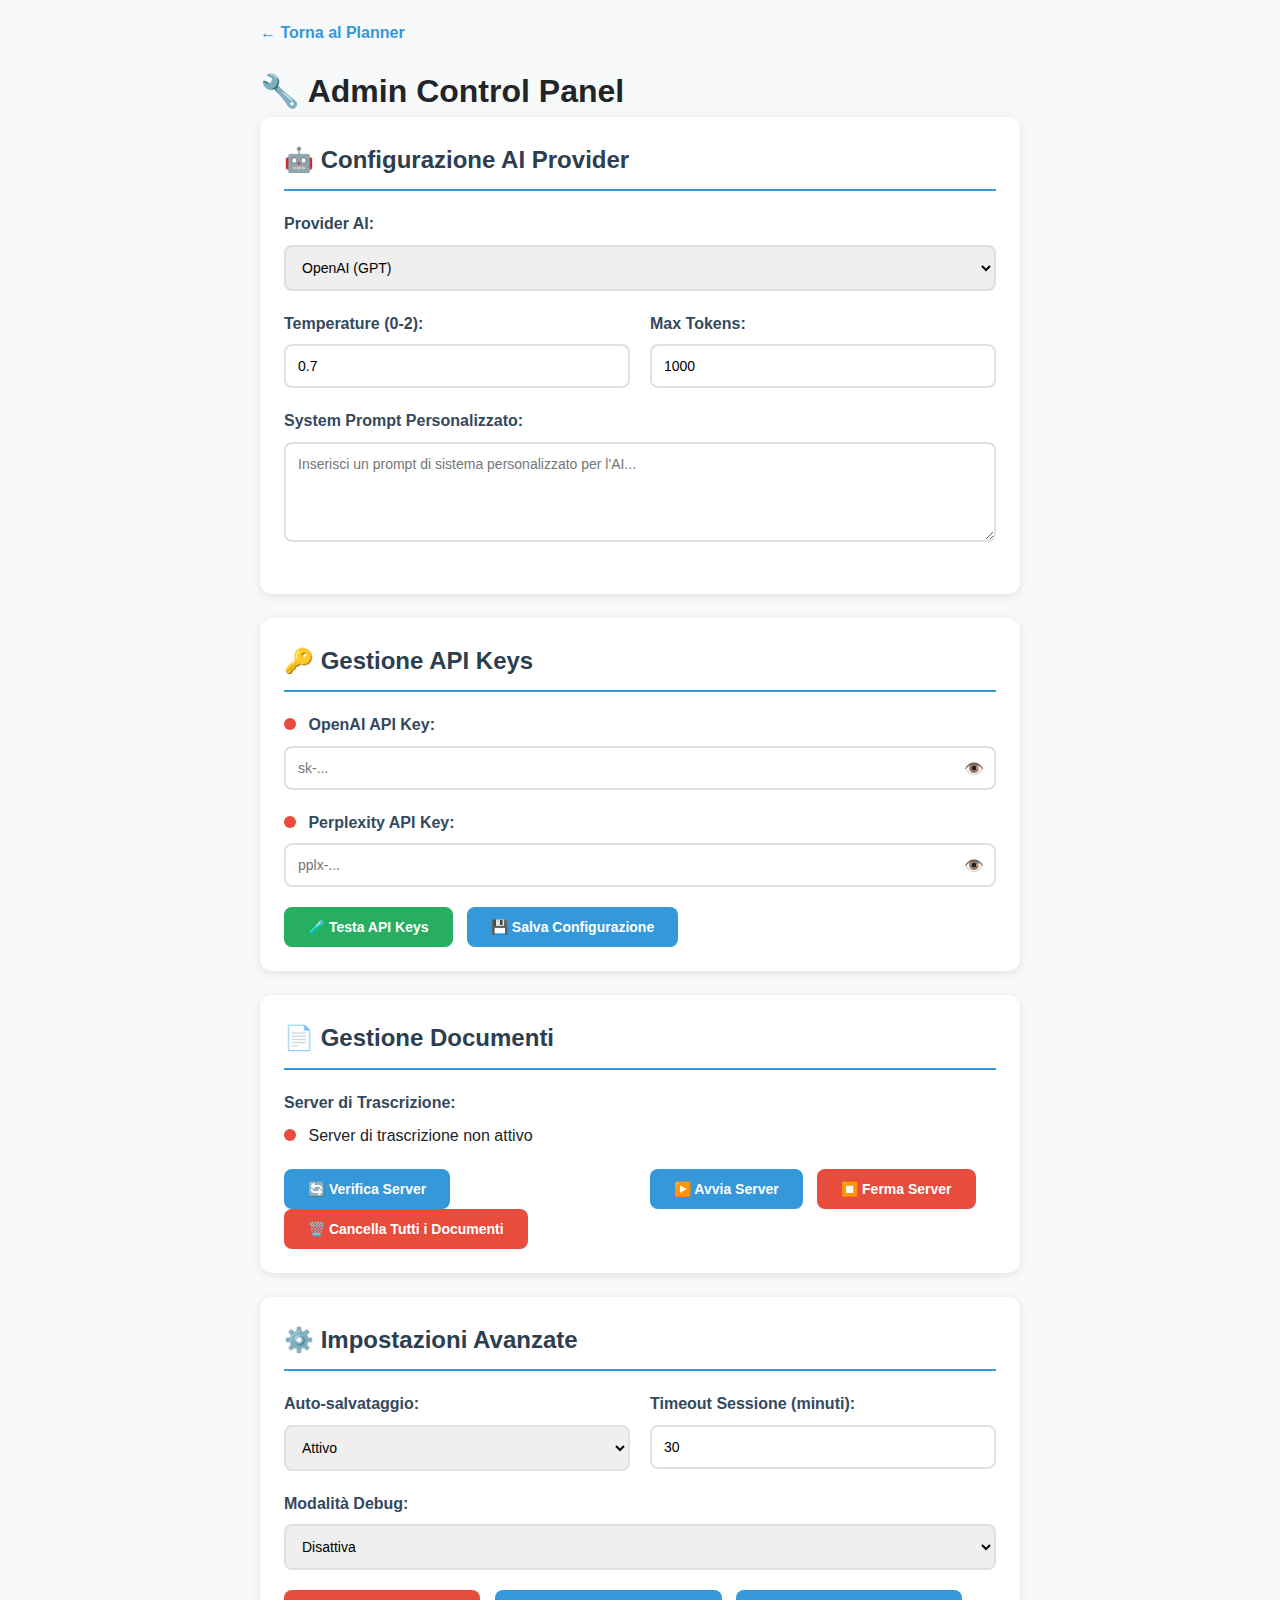
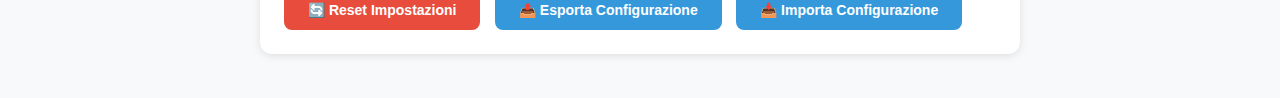
<file: admin.html>
<!DOCTYPE html>
<html lang="it">
<head>
    <meta charset="UTF-8">
    <meta name="viewport" content="width=device-width, initial-scale=1.0">
    <title>Admin Control - The Planner</title>
    <link rel="stylesheet" href="style.css">
    <style>
        .admin-container {
            max-width: 800px;
            margin: 0 auto;
            padding: 20px;
        }
        
        .admin-section {
            background: white;
            border-radius: 12px;
            padding: 24px;
            margin-bottom: 24px;
            box-shadow: 0 2px 8px rgba(0,0,0,0.1);
        }
        
        .admin-section h2 {
            color: #2c3e50;
            margin-bottom: 20px;
            border-bottom: 2px solid #3498db;
            padding-bottom: 10px;
        }
        
        .form-group {
            margin-bottom: 20px;
        }
        
        .form-group label {
            display: block;
            margin-bottom: 8px;
            font-weight: 600;
            color: #34495e;
        }
        
        .form-group input, .form-group select, .form-group textarea {
            width: 100%;
            padding: 12px;
            border: 2px solid #e0e0e0;
            border-radius: 8px;
            font-size: 14px;
            transition: border-color 0.3s;
        }
        
        .form-group input:focus, .form-group select:focus, .form-group textarea:focus {
            outline: none;
            border-color: #3498db;
        }
        
        .api-key-input {
            position: relative;
        }
        
        .api-key-input input {
            padding-right: 50px;
        }
        
        .toggle-visibility {
            position: absolute;
            right: 12px;
            top: 50%;
            transform: translateY(-50%);
            background: none;
            border: none;
            cursor: pointer;
            font-size: 16px;
        }
        
        .btn {
            background: #3498db;
            color: white;
            border: none;
            padding: 12px 24px;
            border-radius: 8px;
            cursor: pointer;
            font-size: 14px;
            font-weight: 600;
            transition: background 0.3s;
            margin-right: 10px;
        }
        
        .btn:hover {
            background: #2980b9;
        }
        
        .btn-success {
            background: #27ae60;
        }
        
        .btn-success:hover {
            background: #229954;
        }
        
        .btn-danger {
            background: #e74c3c;
        }
        
        .btn-danger:hover {
            background: #c0392b;
        }
        
        .status-indicator {
            display: inline-block;
            width: 12px;
            height: 12px;
            border-radius: 50%;
            margin-right: 8px;
        }
        
        .status-active {
            background: #27ae60;
        }
        
        .status-inactive {
            background: #e74c3c;
        }
        
        .back-link {
            display: inline-block;
            margin-bottom: 20px;
            color: #3498db;
            text-decoration: none;
            font-weight: 600;
        }
        
        .back-link:hover {
            text-decoration: underline;
        }
        
        .config-grid {
            display: grid;
            grid-template-columns: 1fr 1fr;
            gap: 20px;
        }
        
        @media (max-width: 768px) {
            .config-grid {
                grid-template-columns: 1fr;
            }
        }
    </style>
</head>
<body>
    <div class="admin-container">
        <a href="index.html" class="back-link">← Torna al Planner</a>
        
        <h1>🔧 Admin Control Panel</h1>
        
        <!-- Configurazione AI Provider -->
        <div class="admin-section">
            <h2>🤖 Configurazione AI Provider</h2>
            <div class="form-group">
                <label for="aiProvider">Provider AI:</label>
                <select id="aiProvider">
                    <option value="openai">OpenAI (GPT)</option>
                    <option value="perplexity">Perplexity</option>
                </select>
            </div>
            
            <div class="config-grid">
                <div class="form-group">
                    <label for="temperature">Temperature (0-2):</label>
                    <input type="number" id="temperature" min="0" max="2" step="0.1" value="0.7">
                </div>
                
                <div class="form-group">
                    <label for="maxTokens">Max Tokens:</label>
                    <input type="number" id="maxTokens" min="100" max="4000" value="1000">
                </div>
            </div>
            
            <div class="form-group">
                <label for="systemPrompt">System Prompt Personalizzato:</label>
                <textarea id="systemPrompt" rows="4" placeholder="Inserisci un prompt di sistema personalizzato per l'AI..."></textarea>
            </div>
        </div>
        
        <!-- Gestione API Keys -->
        <div class="admin-section">
            <h2>🔑 Gestione API Keys</h2>
            
            <div class="form-group">
                <label for="openaiKey">
                    <span class="status-indicator" id="openaiStatus"></span>
                    OpenAI API Key:
                </label>
                <div class="api-key-input">
                    <input type="password" id="openaiKey" placeholder="sk-...">
                    <button type="button" class="toggle-visibility" onclick="toggleKeyVisibility('openaiKey')">👁️</button>
                </div>
            </div>
            
            <div class="form-group">
                <label for="perplexityKey">
                    <span class="status-indicator" id="perplexityStatus"></span>
                    Perplexity API Key:
                </label>
                <div class="api-key-input">
                    <input type="password" id="perplexityKey" placeholder="pplx-...">
                    <button type="button" class="toggle-visibility" onclick="toggleKeyVisibility('perplexityKey')">👁️</button>
                </div>
            </div>
            
            <button class="btn btn-success" onclick="testApiKeys()">🧪 Testa API Keys</button>
            <button class="btn" onclick="saveConfiguration()">💾 Salva Configurazione</button>
        </div>
        
        <!-- Gestione Documenti -->
        <div class="admin-section">
            <h2>📄 Gestione Documenti</h2>
            
            <div class="form-group">
                <label>Server di Trascrizione:</label>
                <div>
                    <span class="status-indicator" id="serverStatus"></span>
                    <span id="serverStatusText">Verificando...</span>
                </div>
            </div>
            
            <div class="config-grid">
                <div>
                    <button class="btn" onclick="checkServerStatus()">🔄 Verifica Server</button>
                    <button class="btn btn-danger" onclick="clearAllDocuments()">🗑️ Cancella Tutti i Documenti</button>
                </div>
                
                <div>
                    <button class="btn" onclick="startTranscriptionServer()">▶️ Avvia Server</button>
                    <button class="btn btn-danger" onclick="stopTranscriptionServer()">⏹️ Ferma Server</button>
                </div>
            </div>
        </div>
        
        <!-- Impostazioni Avanzate -->
        <div class="admin-section">
            <h2>⚙️ Impostazioni Avanzate</h2>
            
            <div class="config-grid">
                <div class="form-group">
                    <label for="autoSave">Auto-salvataggio:</label>
                    <select id="autoSave">
                        <option value="true">Attivo</option>
                        <option value="false">Disattivo</option>
                    </select>
                </div>
                
                <div class="form-group">
                    <label for="sessionTimeout">Timeout Sessione (minuti):</label>
                    <input type="number" id="sessionTimeout" min="5" max="120" value="30">
                </div>
            </div>
            
            <div class="form-group">
                <label for="debugMode">Modalità Debug:</label>
                <select id="debugMode">
                    <option value="false">Disattiva</option>
                    <option value="true">Attiva</option>
                </select>
            </div>
            
            <button class="btn btn-danger" onclick="resetAllSettings()">🔄 Reset Impostazioni</button>
            <button class="btn" onclick="exportConfiguration()">📤 Esporta Configurazione</button>
            <button class="btn" onclick="importConfiguration()">📥 Importa Configurazione</button>
        </div>
    </div>
    
    <script src="config.js"></script>
    <script src="admin.js"></script>
</body>
</html>
</file>
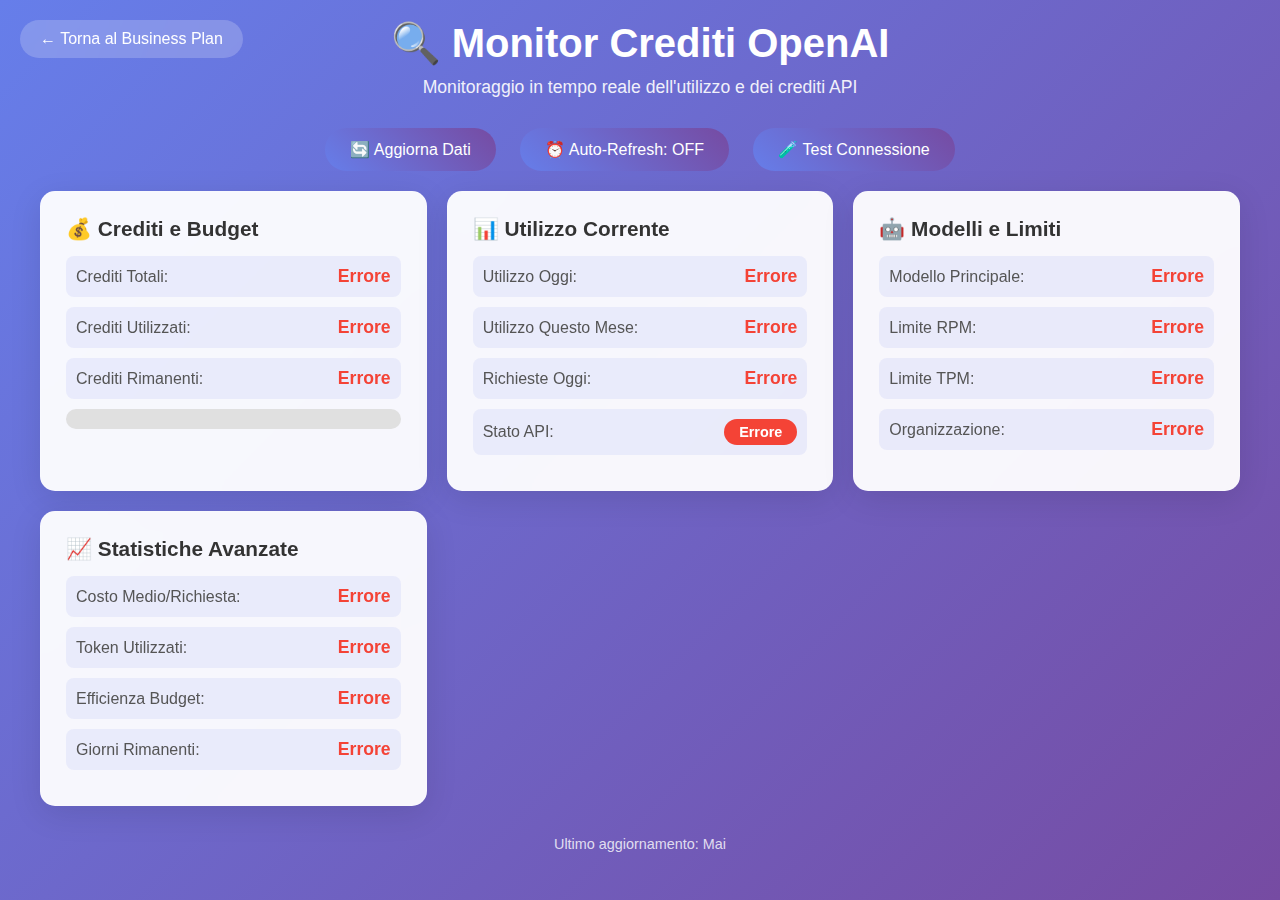
<file: monitor.html>
<!DOCTYPE html>
<html lang="it">
<head>
    <meta charset="UTF-8">
    <meta name="viewport" content="width=device-width, initial-scale=1.0">
    <title>Monitor Crediti OpenAI - ThePlanner</title>
    <link rel="stylesheet" href="monitor.css">
    <style>
        * {
            margin: 0;
            padding: 0;
            box-sizing: border-box;
        }

        body {
            font-family: 'Segoe UI', Tahoma, Geneva, Verdana, sans-serif;
            background: linear-gradient(135deg, #667eea 0%, #764ba2 100%);
            min-height: 100vh;
            padding: 20px;
        }

        .container {
            max-width: 1200px;
            margin: 0 auto;
        }

        .header {
            text-align: center;
            color: white;
            margin-bottom: 30px;
        }

        .header h1 {
            font-size: 2.5rem;
            margin-bottom: 10px;
        }

        .header p {
            font-size: 1.1rem;
            opacity: 0.9;
        }

        .dashboard {
            display: grid;
            grid-template-columns: repeat(auto-fit, minmax(300px, 1fr));
            gap: 20px;
            margin-bottom: 30px;
        }

        .card {
            background: rgba(255, 255, 255, 0.95);
            border-radius: 15px;
            padding: 25px;
            box-shadow: 0 8px 32px rgba(0, 0, 0, 0.1);
            backdrop-filter: blur(10px);
            border: 1px solid rgba(255, 255, 255, 0.2);
        }

        .card h3 {
            color: #333;
            margin-bottom: 15px;
            font-size: 1.3rem;
            display: flex;
            align-items: center;
            gap: 10px;
        }

        .metric {
            display: flex;
            justify-content: space-between;
            align-items: center;
            margin-bottom: 10px;
            padding: 10px;
            background: rgba(103, 126, 234, 0.1);
            border-radius: 8px;
        }

        .metric-label {
            font-weight: 500;
            color: #555;
        }

        .metric-value {
            font-weight: bold;
            color: #667eea;
            font-size: 1.1rem;
        }

        .progress-bar {
            width: 100%;
            height: 20px;
            background: #e0e0e0;
            border-radius: 10px;
            overflow: hidden;
            margin-top: 10px;
        }

        .progress-fill {
            height: 100%;
            background: linear-gradient(90deg, #4CAF50, #45a049);
            transition: width 0.3s ease;
            border-radius: 10px;
        }

        .status {
            display: inline-block;
            padding: 5px 15px;
            border-radius: 20px;
            font-size: 0.9rem;
            font-weight: bold;
        }

        .status.active {
            background: #4CAF50;
            color: white;
        }

        .status.warning {
            background: #ff9800;
            color: white;
        }

        .status.error {
            background: #f44336;
            color: white;
        }

        .controls {
            text-align: center;
            margin-bottom: 20px;
        }

        .btn {
            background: linear-gradient(45deg, #667eea, #764ba2);
            color: white;
            border: none;
            padding: 12px 25px;
            border-radius: 25px;
            cursor: pointer;
            font-size: 1rem;
            margin: 0 10px;
            transition: all 0.3s ease;
        }

        .btn:hover {
            transform: translateY(-2px);
            box-shadow: 0 5px 15px rgba(0, 0, 0, 0.2);
        }

        .btn:disabled {
            opacity: 0.6;
            cursor: not-allowed;
            transform: none;
        }

        .loading {
            display: inline-block;
            width: 20px;
            height: 20px;
            border: 3px solid #f3f3f3;
            border-top: 3px solid #667eea;
            border-radius: 50%;
            animation: spin 1s linear infinite;
        }

        @keyframes spin {
            0% { transform: rotate(0deg); }
            100% { transform: rotate(360deg); }
        }

        .pulse {
            animation: pulse 2s infinite;
        }

        @keyframes pulse {
            0% { opacity: 1; }
            50% { opacity: 0.7; }
            100% { opacity: 1; }
        }

        .chart-container {
            height: 300px;
            margin-top: 20px;
            background: white;
            border-radius: 10px;
            padding: 20px;
        }

        .last-updated {
            text-align: center;
            color: rgba(255, 255, 255, 0.8);
            margin-top: 20px;
            font-size: 0.9rem;
        }

        .back-link {
            position: fixed;
            top: 20px;
            left: 20px;
            background: rgba(255, 255, 255, 0.2);
            color: white;
            padding: 10px 20px;
            border-radius: 25px;
            text-decoration: none;
            backdrop-filter: blur(10px);
            transition: all 0.3s ease;
        }

        .back-link:hover {
            background: rgba(255, 255, 255, 0.3);
            transform: translateY(-2px);
        }
    </style>
</head>
<body>
    <a href="index.html" class="back-link">← Torna al Business Plan</a>
    
    <div class="container">
        <div class="header">
            <h1>🔍 Monitor Crediti OpenAI</h1>
            <p>Monitoraggio in tempo reale dell'utilizzo e dei crediti API</p>
        </div>

        <div class="controls">
            <button class="btn" onclick="refreshData()">🔄 Aggiorna Dati</button>
            <button class="btn" id="autoRefreshBtn" onclick="toggleAutoRefresh()">⏰ Auto-Refresh: OFF</button>
            <button class="btn" onclick="testConnection()">🧪 Test Connessione</button>
        </div>

        <div class="dashboard">
            <!-- Crediti e Budget -->
            <div class="card">
                <h3>💰 Crediti e Budget</h3>
                <div class="metric">
                    <span class="metric-label">Crediti Totali:</span>
                    <span class="metric-value tooltip" id="totalCredits" data-tooltip="Budget totale configurato">$0.00</span>
                </div>
                <div class="metric">
                    <span class="metric-label">Crediti Utilizzati:</span>
                    <span class="metric-value tooltip" id="usedCredits" data-tooltip="Crediti utilizzati questo mese">$0.00</span>
                </div>
                <div class="metric">
                    <span class="metric-label">Crediti Rimanenti:</span>
                    <span class="metric-value tooltip" id="remainingCredits" data-tooltip="Crediti rimanenti disponibili">$0.00</span>
                </div>
                <div class="progress-bar">
                    <div class="progress-fill" id="creditProgress" style="width: 0%"></div>
                </div>
            </div>

            <!-- Utilizzo Corrente -->
            <div class="card">
                <h3>📊 Utilizzo Corrente</h3>
                <div class="metric">
                    <span class="metric-label">Utilizzo Oggi:</span>
                    <span class="metric-value tooltip" id="todayUsage" data-tooltip="Spesa di oggi">$0.00</span>
                </div>
                <div class="metric">
                    <span class="metric-label">Utilizzo Questo Mese:</span>
                    <span class="metric-value tooltip" id="monthUsage" data-tooltip="Spesa totale del mese">$0.00</span>
                </div>
                <div class="metric">
                    <span class="metric-label">Richieste Oggi:</span>
                    <span class="metric-value tooltip" id="todayRequests" data-tooltip="Richieste API di oggi">0</span>
                </div>
                <div class="metric">
                    <span class="metric-label">Stato API:</span>
                    <span class="status active status-indicator" id="apiStatus">Attiva</span>
                </div>
            </div>

            <!-- Modelli e Limiti -->
            <div class="card">
                <h3>🤖 Modelli e Limiti</h3>
                <div class="metric">
                    <span class="metric-label">Modello Principale:</span>
                    <span class="metric-value" id="primaryModel">GPT-4</span>
                </div>
                <div class="metric">
                    <span class="metric-label">Limite RPM:</span>
                    <span class="metric-value" id="rpmLimit">-</span>
                </div>
                <div class="metric">
                    <span class="metric-label">Limite TPM:</span>
                    <span class="metric-value" id="tpmLimit">-</span>
                </div>
                <div class="metric">
                    <span class="metric-label">Organizzazione:</span>
                    <span class="metric-value" id="organization">-</span>
                </div>
            </div>

            <!-- Statistiche Avanzate -->
            <div class="card">
                <h3>📈 Statistiche Avanzate</h3>
                <div class="metric">
                    <span class="metric-label">Costo Medio/Richiesta:</span>
                    <span class="metric-value" id="avgCostPerRequest">$0.00</span>
                </div>
                <div class="metric">
                    <span class="metric-label">Token Utilizzati:</span>
                    <span class="metric-value" id="tokensUsed">0</span>
                </div>
                <div class="metric">
                    <span class="metric-label">Efficienza Budget:</span>
                    <span class="metric-value" id="budgetEfficiency">100%</span>
                </div>
                <div class="metric">
                    <span class="metric-label">Giorni Rimanenti:</span>
                    <span class="metric-value" id="daysRemaining">∞</span>
                </div>
            </div>
        </div>

        <div class="last-updated">
            Ultimo aggiornamento: <span id="lastUpdated">Mai</span>
        </div>
    </div>

    <script src="monitor.js"></script>
</body>
</html>
</file>
<file: monitor.css>
/* Monitor Crediti OpenAI - Stili Avanzati */

/* Animazioni per metriche live */
@keyframes countUp {
    from { transform: scale(0.8); opacity: 0; }
    to { transform: scale(1); opacity: 1; }
}

@keyframes slideInLeft {
    from { transform: translateX(-20px); opacity: 0; }
    to { transform: translateX(0); opacity: 1; }
}

@keyframes slideInRight {
    from { transform: translateX(20px); opacity: 0; }
    to { transform: translateX(0); opacity: 1; }
}

@keyframes fadeInUp {
    from { transform: translateY(20px); opacity: 0; }
    to { transform: translateY(0); opacity: 1; }
}

/* Effetti hover migliorati */
.card:hover {
    transform: translateY(-5px);
    box-shadow: 0 15px 35px rgba(0,0,0,0.2);
    transition: all 0.3s cubic-bezier(0.4, 0, 0.2, 1);
}

/* Animazioni per valori che cambiano */
.metric-value {
    animation: countUp 0.6s ease-out;
    transition: all 0.3s ease;
}

.metric-value.updating {
    animation: pulse 0.5s ease-in-out;
    color: #2196F3;
}

/* Barra di progresso animata */
.progress-bar {
    transition: width 1s cubic-bezier(0.4, 0, 0.2, 1);
    position: relative;
    overflow: hidden;
}

.progress-bar::after {
    content: '';
    position: absolute;
    top: 0;
    left: -100%;
    width: 100%;
    height: 100%;
    background: linear-gradient(90deg, transparent, rgba(255,255,255,0.3), transparent);
    animation: shimmer 2s infinite;
}

@keyframes shimmer {
    0% { left: -100%; }
    100% { left: 100%; }
}

/* Indicatori di stato avanzati */
.status-indicator {
    position: relative;
    display: inline-flex;
    align-items: center;
    gap: 8px;
}

.status-indicator::before {
    content: '';
    width: 8px;
    height: 8px;
    border-radius: 50%;
    animation: pulse 2s infinite;
}

.status.active::before {
    background: #4CAF50;
    box-shadow: 0 0 10px rgba(76, 175, 80, 0.5);
}

.status.warning::before {
    background: #ff9800;
    box-shadow: 0 0 10px rgba(255, 152, 0, 0.5);
}

.status.error::before {
    background: #f44336;
    box-shadow: 0 0 10px rgba(244, 67, 54, 0.5);
}

/* Effetti per i pulsanti */
.btn {
    position: relative;
    overflow: hidden;
    transition: all 0.3s ease;
}

.btn::before {
    content: '';
    position: absolute;
    top: 50%;
    left: 50%;
    width: 0;
    height: 0;
    background: rgba(255,255,255,0.2);
    border-radius: 50%;
    transform: translate(-50%, -50%);
    transition: width 0.6s, height 0.6s;
}

.btn:active::before {
    width: 300px;
    height: 300px;
}

/* Animazioni per le cards */
.card {
    animation: fadeInUp 0.6s ease-out;
}

.card:nth-child(1) { animation-delay: 0.1s; }
.card:nth-child(2) { animation-delay: 0.2s; }
.card:nth-child(3) { animation-delay: 0.3s; }
.card:nth-child(4) { animation-delay: 0.4s; }

/* Effetti per i numeri che cambiano */
.metric-value.changed {
    animation: highlight 0.8s ease-out;
}

@keyframes highlight {
    0% { background: rgba(33, 150, 243, 0.2); transform: scale(1); }
    50% { background: rgba(33, 150, 243, 0.4); transform: scale(1.05); }
    100% { background: transparent; transform: scale(1); }
}

/* Indicatore di caricamento migliorato */
.loading-overlay {
    position: absolute;
    top: 0;
    left: 0;
    right: 0;
    bottom: 0;
    background: rgba(255,255,255,0.9);
    display: flex;
    align-items: center;
    justify-content: center;
    border-radius: 15px;
    backdrop-filter: blur(5px);
    z-index: 10;
}

.loading-spinner {
    width: 40px;
    height: 40px;
    border: 4px solid #f3f3f3;
    border-top: 4px solid #2196F3;
    border-radius: 50%;
    animation: spin 1s linear infinite;
}

/* Tooltip per informazioni aggiuntive */
.tooltip {
    position: relative;
    cursor: help;
}

.tooltip::after {
    content: attr(data-tooltip);
    position: absolute;
    bottom: 125%;
    left: 50%;
    transform: translateX(-50%);
    background: rgba(0,0,0,0.9);
    color: white;
    padding: 8px 12px;
    border-radius: 6px;
    font-size: 0.8em;
    white-space: nowrap;
    opacity: 0;
    visibility: hidden;
    transition: all 0.3s ease;
    z-index: 1000;
}

.tooltip::before {
    content: '';
    position: absolute;
    bottom: 115%;
    left: 50%;
    transform: translateX(-50%);
    border: 5px solid transparent;
    border-top-color: rgba(0,0,0,0.9);
    opacity: 0;
    visibility: hidden;
    transition: all 0.3s ease;
}

.tooltip:hover::after,
.tooltip:hover::before {
    opacity: 1;
    visibility: visible;
}

/* Responsive migliorato */
@media (max-width: 768px) {
    .dashboard {
        grid-template-columns: 1fr;
        gap: 15px;
    }
    
    .controls {
        flex-direction: column;
        gap: 10px;
    }
    
    .btn {
        width: 100%;
    }
    
    .card {
        padding: 15px;
    }
}

/* Tema scuro (opzionale) */
@media (prefers-color-scheme: dark) {
    body {
        background: linear-gradient(135deg, #1a1a2e, #16213e, #0f3460);
        color: #ffffff;
    }
    
    .card {
        background: rgba(255,255,255,0.1);
        border: 1px solid rgba(255,255,255,0.2);
        backdrop-filter: blur(10px);
    }
    
    .metric-label {
        color: rgba(255,255,255,0.8);
    }
}

/* Animazioni per grafici (preparazione) */
.chart-container {
    position: relative;
    overflow: hidden;
}

.chart-placeholder {
    display: flex;
    align-items: center;
    justify-content: center;
    height: 200px;
    background: linear-gradient(45deg, rgba(33,150,243,0.1), rgba(156,39,176,0.1));
    border-radius: 10px;
    border: 2px dashed rgba(33,150,243,0.3);
    color: rgba(33,150,243,0.7);
    font-weight: 600;
    animation: pulse 2s infinite;
}

/* Effetti per notifiche */
.notification {
    position: fixed;
    top: 20px;
    right: 20px;
    padding: 15px 20px;
    border-radius: 10px;
    color: white;
    font-weight: 600;
    z-index: 1000;
    animation: slideInRight 0.5s ease-out;
    max-width: 300px;
    box-shadow: 0 10px 25px rgba(0,0,0,0.2);
}

.notification.success {
    background: linear-gradient(45deg, #4CAF50, #45a049);
}

.notification.error {
    background: linear-gradient(45deg, #f44336, #d32f2f);
}

.notification.warning {
    background: linear-gradient(45deg, #ff9800, #f57c00);
}

/* Micro-animazioni per feedback */
.btn:hover {
    transform: translateY(-2px);
    box-shadow: 0 8px 20px rgba(0,0,0,0.2);
}

.metric-value:hover {
    transform: scale(1.05);
    text-shadow: 0 2px 10px rgba(0,0,0,0.2);
}
</file>
<file: style.css>
/* Reset e variabili CSS */
* {
    margin: 0;
    padding: 0;
    box-sizing: border-box;
}

:root {
    --primary-blue: #143964;
    --primary-gold: #cdae50;
    --white: #ffffff;
    --light-gray: #f8f9fa;
    --medium-gray: #e9ecef;
    --dark-gray: #6c757d;
    --text-dark: #212529;
    --shadow: 0 2px 10px rgba(20, 57, 100, 0.1);
    --border-radius: 8px;
    --transition: all 0.3s ease;
}

body {
    font-family: 'Inter', sans-serif;
    background-color: var(--light-gray);
    color: var(--text-dark);
    line-height: 1.6;
}

/* Layout principale */
.app-container {
    min-height: 100vh;
    display: flex;
    flex-direction: column;
}

.app-header {
    background: linear-gradient(135deg, var(--primary-blue) 0%, var(--primary-gold) 100%);
    color: var(--white);
    padding: 1rem 2rem;
    display: flex;
    justify-content: space-between;
    align-items: center;
    box-shadow: var(--shadow);
    position: sticky;
    top: 0;
    z-index: 100;
}

.logo-section {
    display: flex;
    align-items: center;
    gap: 1rem;
}

.logo-placeholder {
    width: 40px;
    height: 40px;
    background: var(--white);
    border-radius: 50%;
    display: flex;
    align-items: center;
    justify-content: center;
    overflow: hidden;
}

.logo-placeholder img {
    width: 100%;
    height: 100%;
    object-fit: contain;
}

.logo-placeholder svg {
    width: 100%;
    height: 100%;
}

.app-header h1 {
    font-family: 'Playfair Display', serif;
    font-weight: 700;
    font-size: 1.8rem;
    margin: 0;
}

.header-controls {
    display: flex;
    gap: 1rem;
}

/* Bottoni */
.btn {
    padding: 0.5rem 1rem;
    border: none;
    border-radius: var(--border-radius);
    cursor: pointer;
    font-weight: 500;
    transition: var(--transition);
    font-size: 0.9rem;
}

.btn-primary {
    background: var(--white);
    color: var(--primary-blue);
}

.btn-primary:hover {
    background: var(--light-gray);
    transform: translateY(-2px);
}

.btn-secondary {
    background: transparent;
    color: var(--white);
    border: 2px solid var(--white);
}

.btn-secondary:hover {
    background: var(--white);
    color: var(--primary-blue);
}

.btn-test {
    background: var(--primary-gold);
    color: var(--primary-blue);
}

.btn-test:hover {
    background: #b8982d;
}

/* Photo Gallery Styles */
.file-input {
    width: 100%;
    padding: 0.75rem;
    border: 2px dashed var(--medium-gray);
    border-radius: var(--border-radius);
    background: var(--light-gray);
    cursor: pointer;
    transition: var(--transition);
}

.file-input:hover {
    border-color: var(--primary-blue);
    background: #f8f9ff;
}

.upload-hint {
    font-size: 0.8rem;
    color: var(--dark-gray);
    margin-top: 0.5rem;
    text-align: center;
}

.photo-gallery {
    min-height: 200px;
    max-height: 400px;
    overflow-y: auto;
    border: 1px solid var(--medium-gray);
    border-radius: var(--border-radius);
    padding: 1rem;
    margin: 1rem 0;
    background: var(--white);
}

.gallery-placeholder {
    text-align: center;
    color: var(--dark-gray);
    padding: 2rem 1rem;
}

.placeholder-icon {
    font-size: 3rem;
    margin-bottom: 1rem;
    opacity: 0.5;
}

.gallery-placeholder p {
    margin: 0.5rem 0;
    font-weight: 500;
}

.gallery-placeholder small {
    font-size: 0.8rem;
    opacity: 0.7;
}

.photo-grid {
    display: grid;
    grid-template-columns: repeat(auto-fill, minmax(120px, 1fr));
    gap: 1rem;
    padding: 0.5rem;
}

.photo-item {
    position: relative;
    border-radius: var(--border-radius);
    overflow: hidden;
    background: var(--light-gray);
    aspect-ratio: 1;
    cursor: pointer;
    transition: transform 0.3s ease;
}

.photo-item:hover {
    transform: scale(1.05);
}

.photo-item img {
    width: 100%;
    height: 100%;
    object-fit: cover;
    display: block;
}

.photo-item .remove-btn {
    position: absolute;
    top: 5px;
    right: 5px;
    background: rgba(255, 0, 0, 0.8);
    color: white;
    border: none;
    border-radius: 50%;
    width: 24px;
    height: 24px;
    font-size: 12px;
    cursor: pointer;
    display: flex;
    align-items: center;
    justify-content: center;
    opacity: 0;
    transition: opacity 0.3s ease;
}

.photo-item:hover .remove-btn {
    opacity: 1;
}

.photo-controls {
    display: flex;
    gap: 0.5rem;
    margin-top: 1rem;
}

.photo-controls .btn {
    flex: 1;
    padding: 0.5rem 1rem;
    font-size: 0.8rem;
}

/* Photo insertion in document */
.document-photo {
    margin: 1.5rem 0;
    text-align: center;
    page-break-inside: avoid;
}

.document-photo img {
    max-width: 100%;
    height: auto;
    border-radius: var(--border-radius);
    box-shadow: var(--shadow);
}

.document-photo.landscape img {
    max-width: 100%;
    max-height: 400px;
}

.document-photo.portrait img {
    max-width: 60%;
    max-height: 500px;
}

.document-photo.square img {
    max-width: 70%;
    max-height: 450px;
}

.photo-caption {
    font-size: 0.9rem;
    color: var(--dark-gray);
    margin-top: 0.5rem;
    font-style: italic;
}

.photos-section {
    margin: 2rem 0;
    page-break-inside: avoid;
}

.photos-grid {
    display: grid;
    gap: 1.5rem;
    margin-top: 1rem;
}

.photos-grid.two-column {
    grid-template-columns: 1fr 1fr;
}

.photos-grid.three-column {
    grid-template-columns: repeat(3, 1fr);
}

.photos-grid.single-column {
    grid-template-columns: 1fr;
}

/* Layout principale */
.main-content {
    display: flex;
    flex: 1;
    gap: 2rem;
    padding: 2rem;
    max-width: 1400px;
    margin: 0 auto;
    width: 100%;
}

/* Sidebar */
.sidebar {
    width: 350px;
    background: var(--white);
    border-radius: var(--border-radius);
    box-shadow: var(--shadow);
    padding: 1.5rem;
    height: fit-content;
    position: sticky;
    top: 120px;
    overflow-y: auto;
    max-height: calc(100vh - 140px);
}

.schema-toggle {
    margin-bottom: 2rem;
}

.schema-toggle h3 {
    font-family: 'Playfair Display', serif;
    color: var(--primary-blue);
    margin-bottom: 1rem;
    font-size: 1.3rem;
}

.toggle-container {
    display: flex;
    background: var(--medium-gray);
    border-radius: var(--border-radius);
    padding: 0.25rem;
}

.toggle-container input[type="radio"] {
    display: none;
}

.toggle-container label {
    flex: 1;
    text-align: center;
    padding: 0.75rem;
    border-radius: calc(var(--border-radius) - 2px);
    cursor: pointer;
    transition: var(--transition);
    font-weight: 500;
}

.toggle-container input[type="radio"]:checked + label {
    background: var(--primary-blue);
    color: var(--white);
}

/* Form sections */
.form-section {
    margin-bottom: 2rem;
    padding-bottom: 1.5rem;
    border-bottom: 1px solid var(--medium-gray);
}

.form-section:last-child {
    border-bottom: none;
}

.form-section h4 {
    font-family: 'Playfair Display', serif;
    color: var(--primary-blue);
    margin-bottom: 1rem;
    font-size: 1.2rem;
    display: flex;
    align-items: center;
}

.form-section h4::before {
    content: '';
    width: 4px;
    height: 20px;
    background: var(--primary-gold);
    margin-right: 0.75rem;
    border-radius: 2px;
}

.form-group {
    margin-bottom: 1rem;
}

.form-group label {
    display: block;
    margin-bottom: 0.5rem;
    font-weight: 500;
    color: var(--primary-blue);
}

.form-group input,
.form-group textarea {
    width: 100%;
    padding: 0.75rem;
    border: 2px solid var(--medium-gray);
    border-radius: var(--border-radius);
    font-family: inherit;
    transition: var(--transition);
}

.form-group input:focus,
.form-group textarea:focus {
    outline: none;
    border-color: var(--primary-blue);
    box-shadow: 0 0 0 3px rgba(20, 57, 100, 0.1);
}

.form-group textarea {
    min-height: 100px;
    resize: vertical;
}

/* Financial years */
.year-data {
    background: var(--light-gray);
    padding: 1rem;
    border-radius: var(--border-radius);
    margin-bottom: 1rem;
}

.year-data h5 {
    color: var(--primary-blue);
    margin-bottom: 1rem;
    font-family: 'Playfair Display', serif;
}

.kpi-display {
    background: var(--white);
    padding: 1rem;
    border-radius: var(--border-radius);
    margin-top: 1rem;
}

.kpi-item {
    display: flex;
    justify-content: space-between;
    margin-bottom: 0.5rem;
    font-weight: 500;
}

.kpi-item:last-child {
    margin-bottom: 0;
}

.kpi-item span:last-child {
    color: var(--primary-gold);
    font-weight: 600;
}

/* Preview area */
.preview-area {
    flex: 1;
    background: var(--white);
    border-radius: var(--border-radius);
    box-shadow: var(--shadow);
    overflow: hidden;
}

.preview-container {
    height: 100%;
    overflow-y: auto;
    padding: 2rem;
}

/* Business Plan Document */
.business-plan-document {
    max-width: 210mm;
    margin: 0 auto;
    background: var(--white);
    box-shadow: 0 0 20px rgba(0, 0, 0, 0.1);
}

/* Cover page */
.cover-page {
    min-height: 297mm;
    display: flex;
    flex-direction: column;
    position: relative;
    page-break-after: always;
}

.cover-header {
    height: 120px;
    position: relative;
    overflow: hidden;
}

.gradient-bar {
    position: absolute;
    top: 0;
    left: 0;
    right: 0;
    height: 100%;
    background: linear-gradient(135deg, var(--primary-blue) 0%, var(--primary-gold) 100%);
}

.company-logo-preview {
    position: absolute;
    top: 20px;
    left: 40px;
    width: 80px;
    height: 80px;
    background: var(--white);
    border-radius: 50%;
    display: flex;
    align-items: center;
    justify-content: center;
    z-index: 2;
    box-shadow: var(--shadow);
    padding: 8px;
}

.company-logo-preview svg {
    width: 100%;
    height: 100%;
}

.cover-content {
    flex: 1;
    display: flex;
    flex-direction: column;
    justify-content: center;
    align-items: center;
    padding: 4rem 2rem;
    text-align: center;
}

.cover-title {
    font-family: 'Playfair Display', serif;
    font-size: 4rem;
    font-weight: 700;
    color: var(--primary-blue);
    margin-bottom: 2rem;
    text-shadow: 2px 2px 4px rgba(0, 0, 0, 0.1);
}

.company-name-preview {
    font-family: 'Playfair Display', serif;
    font-size: 2.5rem;
    color: var(--primary-gold);
    margin-bottom: 3rem;
}

.cover-date {
    font-size: 1.2rem;
    color: var(--dark-gray);
    font-weight: 500;
}

/* Content pages */
#contentPages {
    padding: 40px;
    line-height: 1.6;
}

.content-section {
    margin-bottom: 2.5rem;
    page-break-inside: avoid;
    orphans: 3;
    widows: 3;
}

.section-title {
    font-family: 'Playfair Display', serif;
    font-size: 2rem;
    color: var(--primary-blue);
    margin-bottom: 1.5rem;
    padding-bottom: 0.5rem;
    border-bottom: 3px solid var(--primary-gold);
    position: relative;
}

.section-title::before {
    content: '';
    position: absolute;
    left: 0;
    bottom: -3px;
    width: 60px;
    height: 3px;
    background: var(--primary-blue);
}

.section-content {
    font-size: 1.1rem;
    line-height: 1.7;
    color: var(--text-dark);
    text-align: justify;
    hyphens: auto;
    word-wrap: break-word;
}

.section-content p {
    margin-bottom: 1.2rem;
    orphans: 2;
    widows: 2;
}

.section-content h3 {
    page-break-after: avoid;
    margin-top: 1.5rem;
    margin-bottom: 0.8rem;
    orphans: 3;
}

.field-content {
    margin-bottom: 2.5rem;
    text-indent: 0;
    line-height: 1.6;
    padding-bottom: 1rem;
    border-bottom: 1px solid #f0f0f0;
}

.field-content:last-child {
    border-bottom: none;
    margin-bottom: 1.5rem;
}

.field-content h3 {
    color: var(--primary-blue);
    margin-bottom: 1rem;
    margin-top: 1.5rem;
    font-size: 1.1rem;
    font-weight: 600;
    padding-top: 0.5rem;
}

.field-content:first-child h3 {
    margin-top: 0;
}

.field-content p {
    margin-bottom: 1.2rem;
    text-align: justify;
    padding-left: 0.5rem;
}

/* Tables */
.financial-table {
    width: 100%;
    border-collapse: collapse;
    margin: 2rem 0;
    box-shadow: var(--shadow);
    border-radius: var(--border-radius);
    overflow: hidden;
}

.financial-table th {
    background: var(--primary-blue);
    color: var(--white);
    padding: 1rem;
    text-align: left;
    font-weight: 600;
}

.financial-table td {
    padding: 1rem;
    border-bottom: 1px solid var(--medium-gray);
}

.financial-table tr:nth-child(even) {
    background: var(--light-gray);
}

.financial-table tr:hover {
    background: rgba(20, 57, 100, 0.05);
}

/* Modal */
.modal {
    display: none;
    position: fixed;
    z-index: 1000;
    left: 0;
    top: 0;
    width: 100%;
    height: 100%;
    background-color: rgba(0, 0, 0, 0.5);
}

.modal-content {
    background-color: var(--white);
    margin: 5% auto;
    padding: 2rem;
    border-radius: var(--border-radius);
    width: 80%;
    max-width: 600px;
    position: relative;
}

.close {
    position: absolute;
    right: 1rem;
    top: 1rem;
    font-size: 2rem;
    cursor: pointer;
    color: var(--dark-gray);
}

.close:hover {
    color: var(--primary-blue);
}

/* Print styles */
@media print {
    body {
        background: white;
        font-size: 11pt;
        line-height: 1.5;
    }

    .app-header,
    .sidebar,
    .btn,
    .modal {
        display: none !important;
    }

    .main-content {
        padding: 0;
        margin: 0;
        max-width: none;
    }

    .preview-area {
        box-shadow: none;
        border-radius: 0;
    }

    .preview-container {
        padding: 0;
    }

    .business-plan-document {
        box-shadow: none;
        max-width: none;
    }

    .cover-page {
        min-height: 100vh;
        page-break-after: always;
    }

    .content-section {
        page-break-inside: avoid;
        margin-bottom: 1.5rem;
        padding-bottom: 0.8rem;
    }

    .content-section:last-child {
        margin-bottom: 0;
    }

    .section-title {
        page-break-after: avoid;
        margin-top: 1.2rem;
        margin-bottom: 0.8rem;
        orphans: 3;
        widows: 3;
    }

    .section-content {
        orphans: 3;
        widows: 3;
    }

    .section-content p {
        margin-bottom: 0.6rem;
        orphans: 2;
        widows: 2;
    }

    .section-content h3 {
        page-break-after: avoid;
        margin-top: 0.8rem;
        margin-bottom: 0.4rem;
        orphans: 3;
        widows: 3;
    }

    .field-content {
        margin-bottom: 1.5rem;
        padding-bottom: 0.8rem;
        orphans: 2;
        widows: 2;
        border-bottom: 1px solid #e0e0e0;
    }

    .field-content:last-child {
        border-bottom: none;
        margin-bottom: 1rem;
    }

    .field-content h3 {
        margin-top: 1rem;
        margin-bottom: 0.8rem;
    }

    .field-content:first-child h3 {
        margin-top: 0;
    }

    .field-content p {
        margin-bottom: 1rem;
        padding-left: 0.3rem;
    }

    .financial-table {
        page-break-inside: avoid;
        margin: 1rem 0;
    }

    .financial-table th,
    .financial-table td {
        padding: 0.4rem;
        font-size: 10pt;
    }

    @page {
        margin: 2.5cm 2cm 3cm 2cm;
        size: A4;
        orphans: 3;
        widows: 3;
    }

    * {
        orphans: 3;
        widows: 3;
    }

    h1, h2, h3, h4, h5, h6 {
        page-break-after: avoid;
        break-after: avoid;
        orphans: 3;
    }

    p, div {
        orphans: 2;
        widows: 2;
    }

    .kpi-display {
        page-break-inside: avoid;
    }

    .year-data {
        page-break-inside: avoid;
        margin-bottom: 0.8rem;
    }

    .page-footer {
        position: fixed;
        bottom: 1cm;
        right: 2cm;
        font-size: 9pt;
        color: var(--dark-gray);
    }
}

/* Responsive design */
@media (max-width: 1200px) {
    .main-content {
        flex-direction: column;
        gap: 1rem;
    }

    .sidebar {
        width: 100%;
        position: static;
        max-height: none;
    }

    .cover-title {
        font-size: 3rem;
    }

    .company-name-preview {
        font-size: 2rem;
    }
}

@media (max-width: 768px) {
    .app-header {
        flex-direction: column;
        gap: 1rem;
        padding: 1rem;
    }

    .header-controls {
        flex-wrap: wrap;
        justify-content: center;
    }

    .main-content {
        padding: 1rem;
    }

    .sidebar {
        padding: 1rem;
    }

    .cover-title {
        font-size: 2.5rem;
    }

    .company-name-preview {
        font-size: 1.5rem;
    }

    .section-title {
        font-size: 1.5rem;
    }
}

/* Utility classes */
.text-center {
    text-align: center;
}

.text-primary {
    color: var(--primary-blue);
}

.text-gold {
    color: var(--primary-gold);
}

.mb-1 {
    margin-bottom: 1rem;
}

.mb-2 {
    margin-bottom: 2rem;
}

.hidden {
    display: none;
}

/* Animations */
@keyframes fadeIn {
    from {
        opacity: 0;
        transform: translateY(20px);
    }
    to {
        opacity: 1;
        transform: translateY(0);
    }
}

.fade-in {
    animation: fadeIn 0.5s ease-out;
}

/* Scrollbar styling */
::-webkit-scrollbar {
    width: 8px;
}

::-webkit-scrollbar-track {
    background: var(--light-gray);
}

::-webkit-scrollbar-thumb {
    background: var(--primary-gold);
    border-radius: 4px;
}

::-webkit-scrollbar-thumb:hover {
    background: #b8982d;
}
</file>
